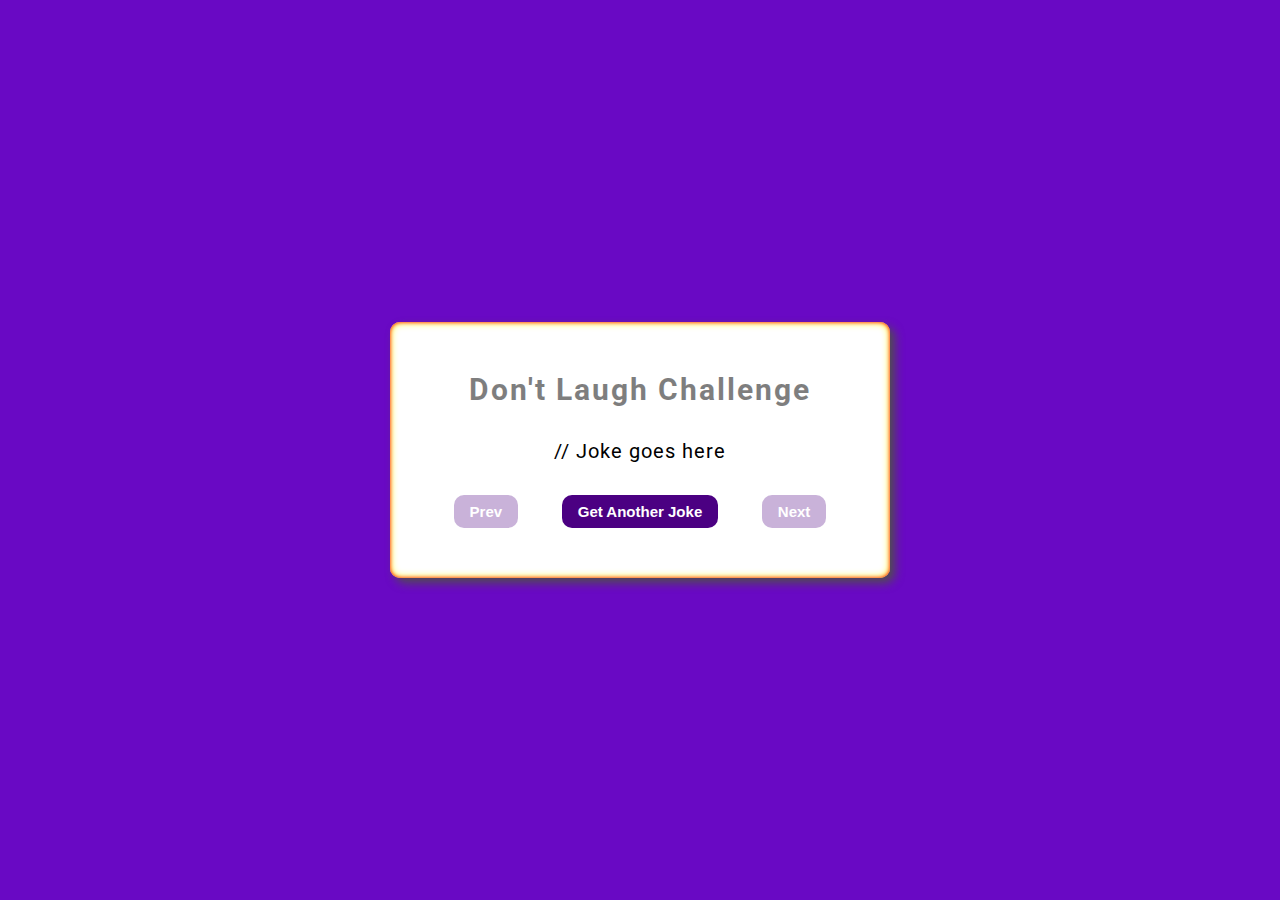
<file: dad-jokes/index.html>
<!DOCTYPE html>
<html lang="en">
	<head>
		<meta charset="UTF-8" />
		<meta http-equiv="X-UA-Compatible" content="IE=edge" />
		<meta name="viewport" content="width=device-width, initial-scale=1.0" />
		<!-- <link rel="stylesheet" href="https://cdnjs.cloudflare.com/ajax/libs/font-awesome/5.15.4/css/all.min.css" integrity="sha512-1ycn6IcaQQ40/MKBW2W4Rhis/DbILU74C1vSrLJxCq57o941Ym01SwNsOMqvEBFlcgUa6xLiPY/NS5R+E6ztJQ==" crossorigin="anonymous" referrerpolicy="no-referrer" /> -->
		<link rel="stylesheet" href="style.css" />
		<title>Dad Jokes</title>
	</head>
	<body>
		<div class="container">
			<h3>Don't Laugh Challenge</h3>

			<div class="jokes">// Joke goes here</div>
			<div class="btns">
				<button class="btn prev disabled">Prev</button>
				<button class="btn new">Get Another Joke</button>
				<button class="btn next">Next</button>
			</div>
		</div>

		<script src="script.js"></script>
	</body>
</html>
</file>
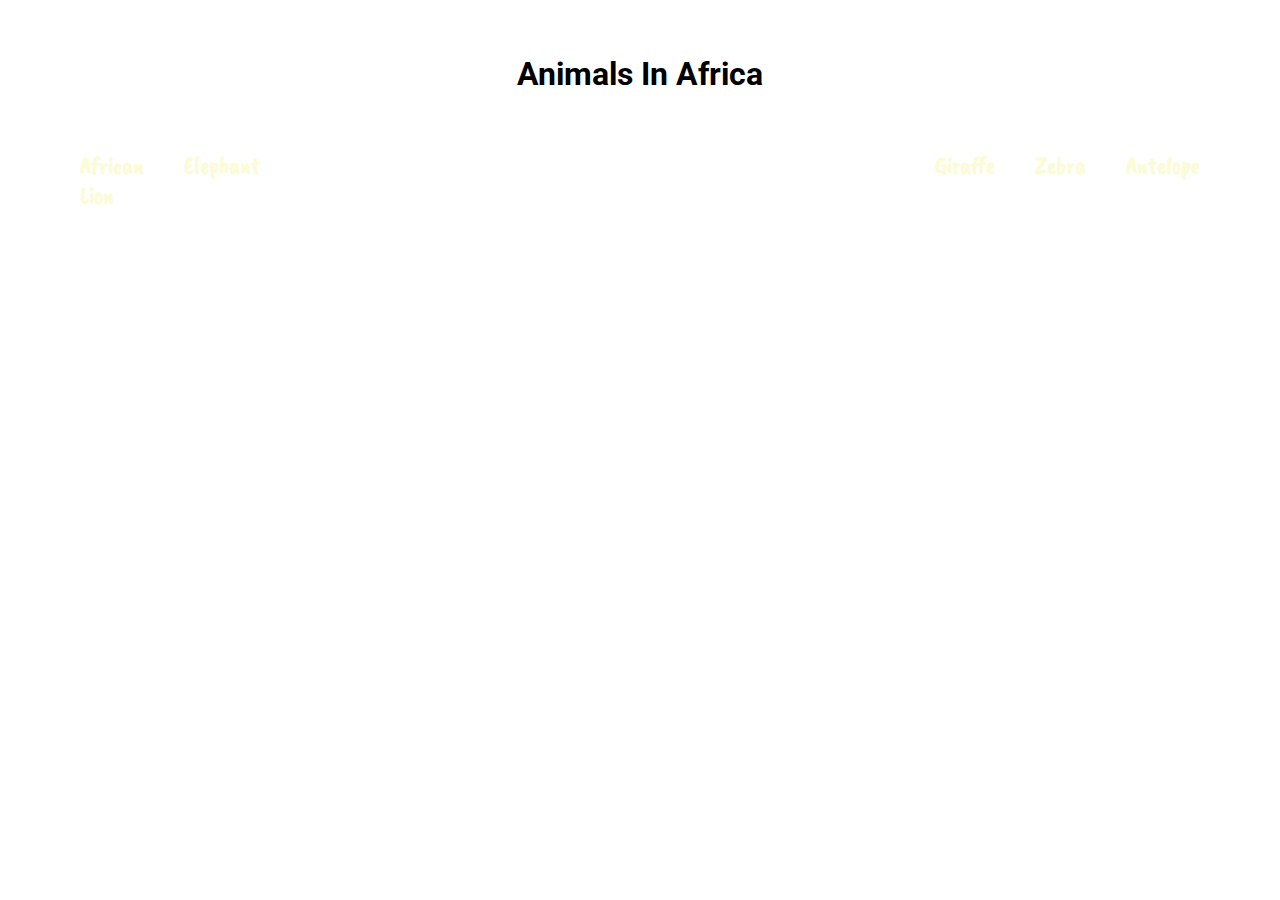
<file: expanding-cards-african-animals/index.html>
<!DOCTYPE html>
<html lang="en">
<head>
    <meta charset="UTF-8">
    <meta http-equiv="X-UA-Compatible" content="IE=edge">
    <meta name="viewport" content="width=device-width, initial-scale=1.0">
    <!-- <link rel="stylesheet" href="https://cdnjs.cloudflare.com/ajax/libs/font-awesome/5.15.4/css/all.min.css" integrity="sha512-1ycn6IcaQQ40/MKBW2W4Rhis/DbILU74C1vSrLJxCq57o941Ym01SwNsOMqvEBFlcgUa6xLiPY/NS5R+E6ztJQ==" crossorigin="anonymous" referrerpolicy="no-referrer" /> -->
    <link rel="stylesheet" href="style.css">
    <script src="script.js" defer></script>
    <title>African Animals</title>
</head>
<body>
    <header>
        <h1>Animals In Africa</h1>
    </header>
    <main class="container">
        <section class="panel lion-panel ">
            <h2>African Lion</h2>
        </section>
        <section class="panel elephant-panel active">
            <h2>Elephant</h2>
        </section>
        <section class="panel giraffe-panel">
            <h2>Giraffe</h2>
        </section>
        <section class="panel zebra-panel">
            <h2>Zebra</h2>
        </section>
        <section class="panel antelope-panel">
            <h2>Antelope</h2>
        </section>
    </main>

</body>
</html>
</file>
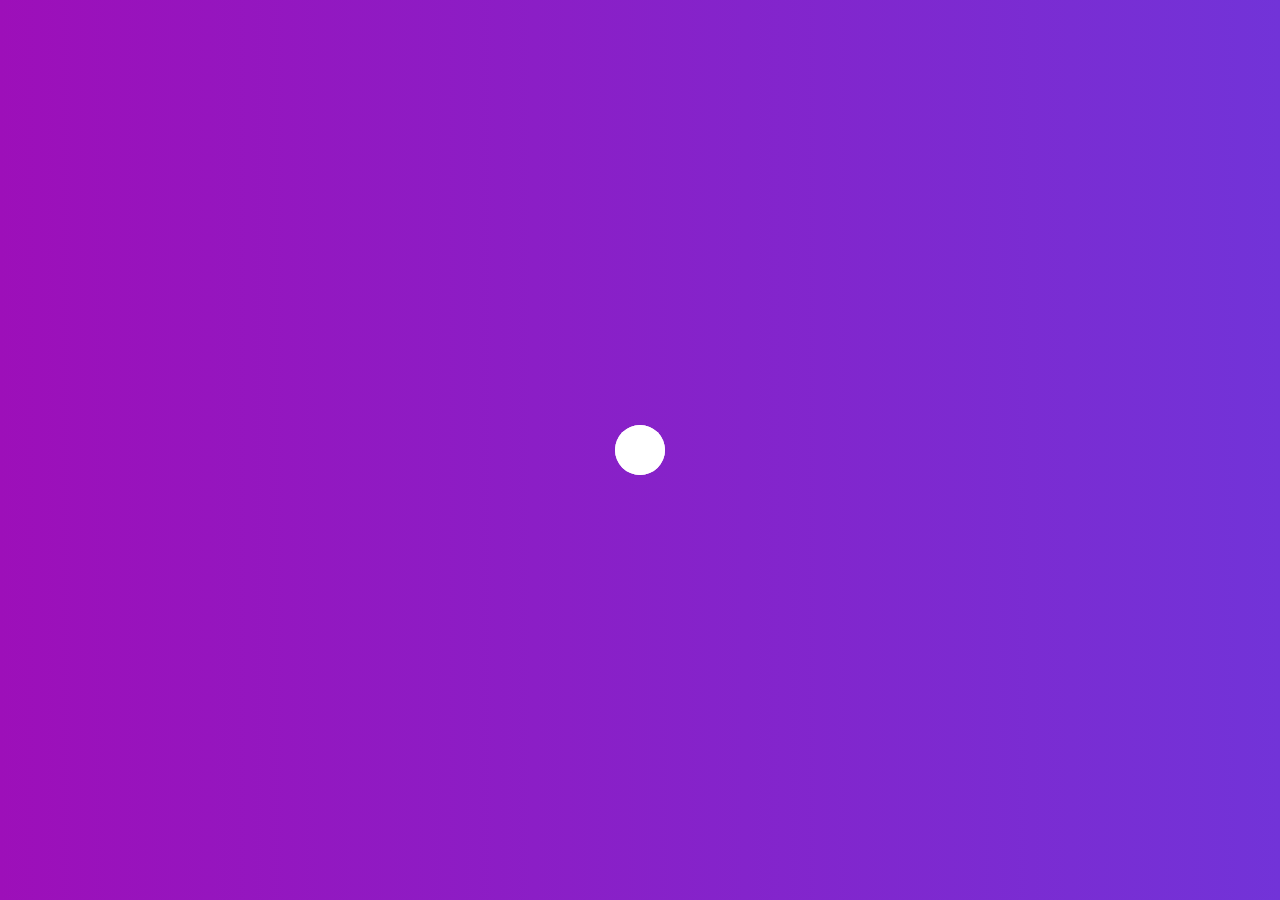
<file: hidden-search-widget/index.html>
<!DOCTYPE html>
<html lang="en">
<head>
    <meta charset="UTF-8">
    <meta http-equiv="X-UA-Compatible" content="IE=edge">
    <meta name="viewport" content="width=device-width, initial-scale=1.0">
    <link
      rel="stylesheet"
      href="https://use.fontawesome.com/releases/v5.13.0/css/all.css"
      integrity="sha384-Bfad6CLCknfcloXFOyFnlgtENryhrpZCe29RTifKEixXQZ38WheV+i/6YWSzkz3V"
      crossorigin="anonymous"
    />
    <link rel="stylesheet" href="style.css">
    <script src="script.js" defer></script>
    <title>Hidden Search Widget</title>
</head>
<body>
    <div class="search">
        <input type="text" name="search-input" class="search-input" placeholder="Search...">
        <button class="search-button">
            <i class="fas fa-search"></i>
        </button>
    </div>
</body>
</html>
</file>
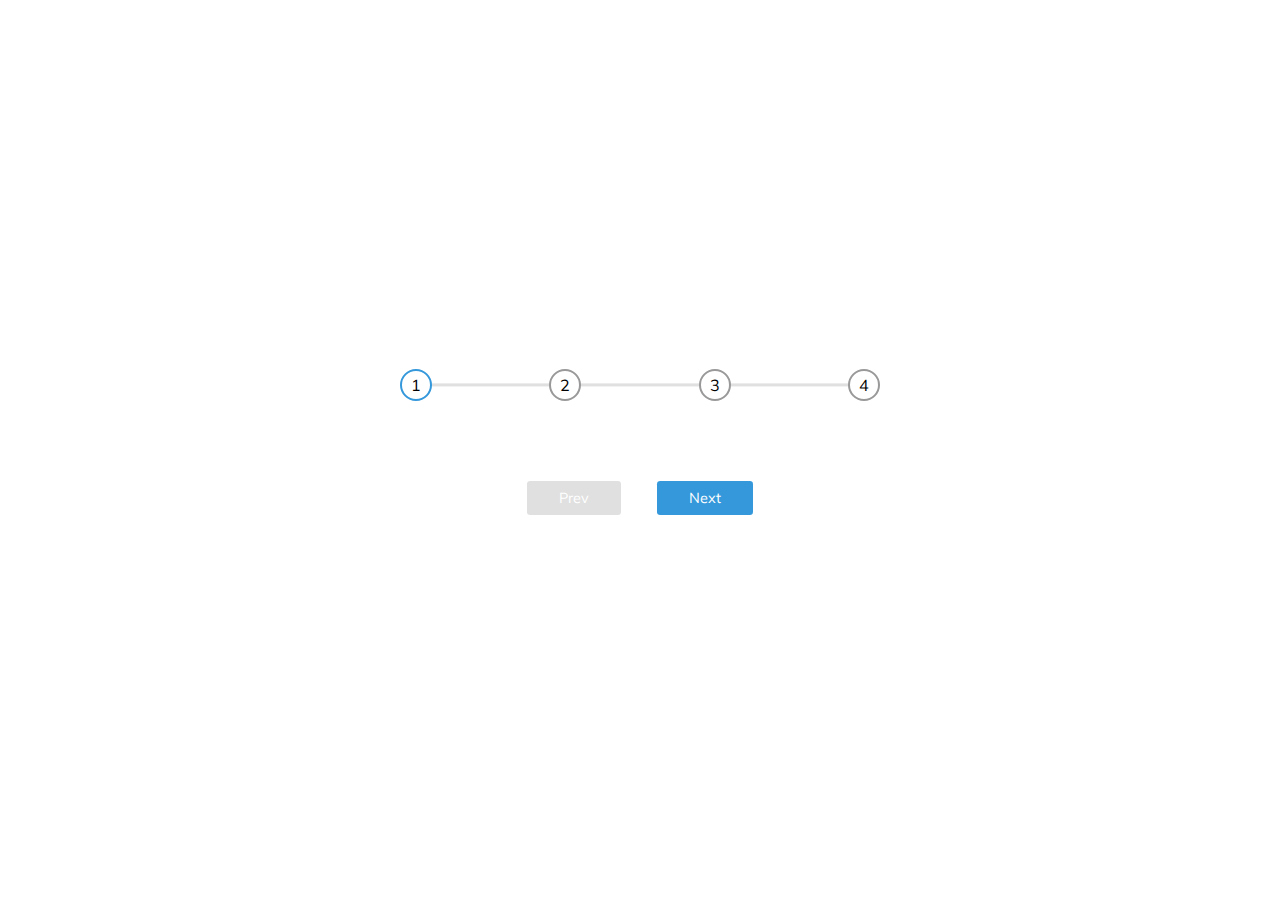
<file: progess-steps/index.html>
<!DOCTYPE html>
<html lang="en">
<head>
    <meta charset="UTF-8">
    <meta http-equiv="X-UA-Compatible" content="IE=edge">
    <meta name="viewport" content="width=device-width, initial-scale=1.0">
    <!-- <link rel="stylesheet" href="https://cdnjs.cloudflare.com/ajax/libs/font-awesome/5.15.4/css/all.min.css" integrity="sha512-1ycn6IcaQQ40/MKBW2W4Rhis/DbILU74C1vSrLJxCq57o941Ym01SwNsOMqvEBFlcgUa6xLiPY/NS5R+E6ztJQ==" crossorigin="anonymous" referrerpolicy="no-referrer" /> -->
    <link rel="stylesheet" href="style.css">
    <script src="script.js" defer></script>
    <title>Progress Steps</title>
</head>
<body>
    <main class="container">
        <div class="progress-container">
            <div class="progress-path"></div>
            <div class="circle active">1</div>
            <div class="circle">2</div>
            <div class="circle">3</div>
            <div class="circle">4</div>
        </div>
        <button class="progress-button prev" disabled>Prev</button>
        <button class="progress-button next">Next</button>
    </main>
</body>
</html>
</file>
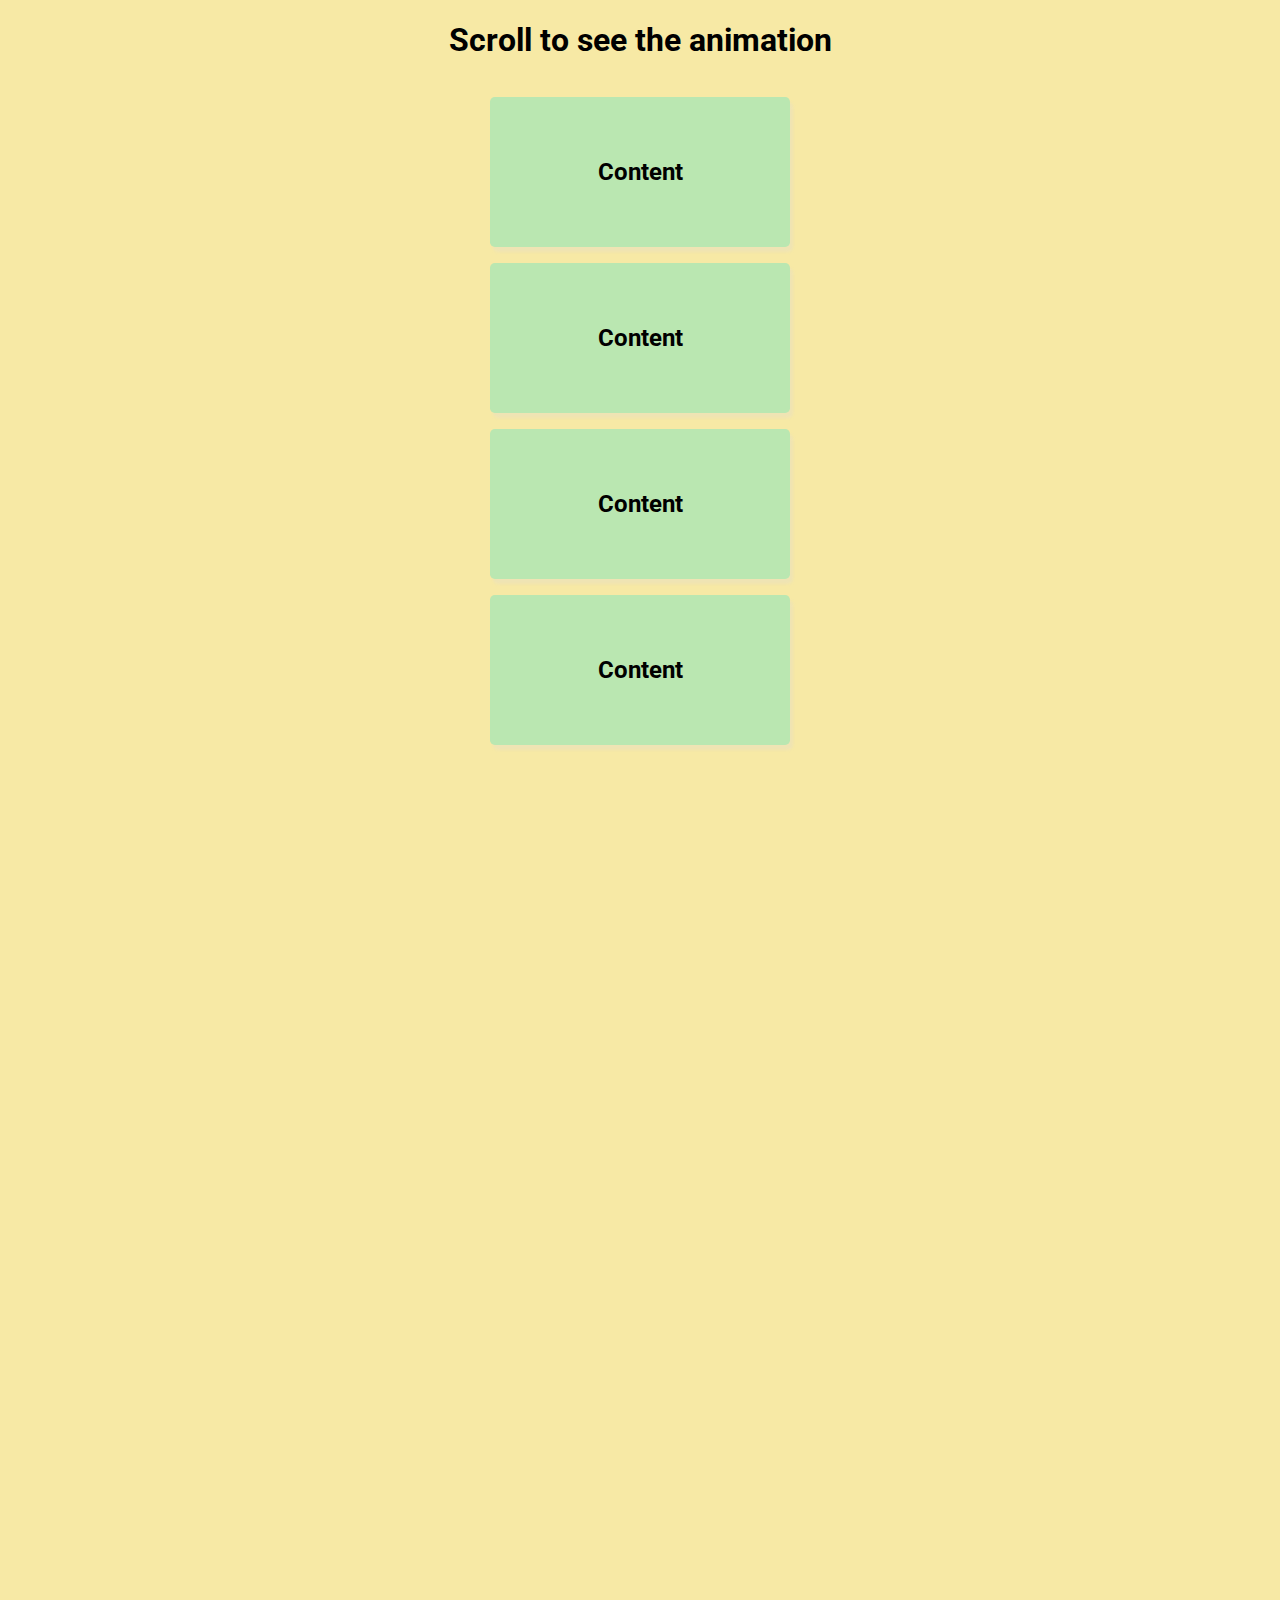
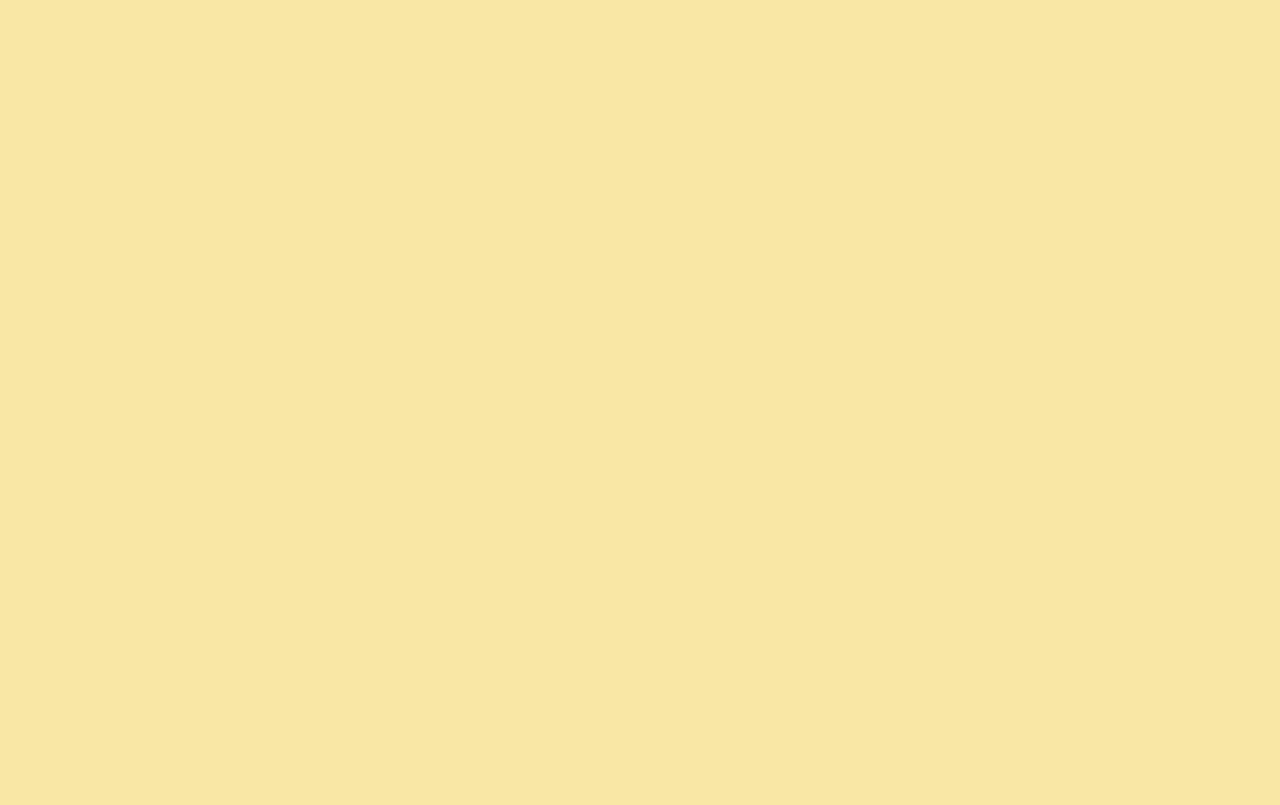
<file: scroll-animation/index.html>
<!DOCTYPE html>
<html lang="en">
	<head>
		<meta charset="UTF-8" />
		<meta http-equiv="X-UA-Compatible" content="IE=edge" />
		<meta name="viewport" content="width=device-width, initial-scale=1.0" />
		<!-- <link rel="stylesheet" href="https://cdnjs.cloudflare.com/ajax/libs/font-awesome/5.15.4/css/all.min.css" integrity="sha512-1ycn6IcaQQ40/MKBW2W4Rhis/DbILU74C1vSrLJxCq57o941Ym01SwNsOMqvEBFlcgUa6xLiPY/NS5R+E6ztJQ==" crossorigin="anonymous" referrerpolicy="no-referrer" /> -->
		<link rel="stylesheet" href="style.css" />
		<title>Scroll Animation</title>
	</head>
	<body>
		<h1>Scroll to see the animation</h1>
		<div class="box show">
			<h2>Content</h2>
		</div>
		<div class="box">
			<h2>Content</h2>
		</div>
		<div class="box">
			<h2>Content</h2>
		</div>
		<div class="box">
			<h2>Content</h2>
		</div>
		<div class="box">
			<h2>Content</h2>
		</div>
		<div class="box">
			<h2>Content</h2>
		</div>
		<div class="box">
			<h2>Content</h2>
		</div>
		<div class="box">
			<h2>Content</h2>
		</div>
		<div class="box">
			<h2>Content</h2>
		</div>
		<div class="box">
			<h2>Content</h2>
		</div>
		<div class="box">
			<h2>Content</h2>
		</div>
		<div class="box">
			<h2>Content</h2>
		</div>
		<div class="box">
			<h2>Content</h2>
		</div>
		<div class="box">
			<h2>Content</h2>
		</div>

		<script src="script.js"></script>
	</body>
</html>
</file>
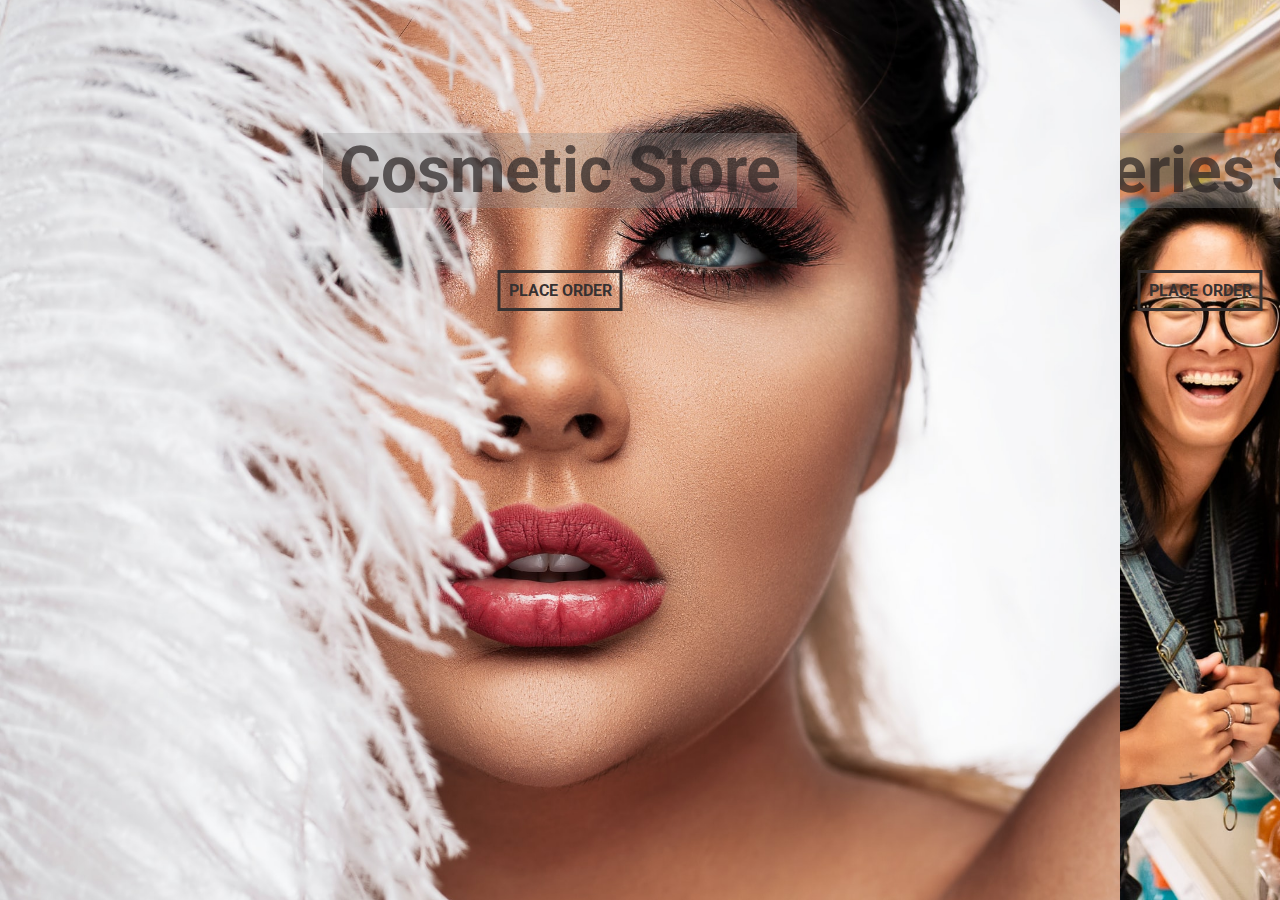
<file: split-landing-page/index.html>
<!DOCTYPE html>
<html lang="en">
	<head>
		<meta charset="UTF-8" />
		<meta http-equiv="X-UA-Compatible" content="IE=edge" />
		<meta name="viewport" content="width=device-width, initial-scale=1.0" />
		<!-- <link rel="stylesheet" href="https://cdnjs.cloudflare.com/ajax/libs/font-awesome/5.15.4/css/all.min.css" integrity="sha512-1ycn6IcaQQ40/MKBW2W4Rhis/DbILU74C1vSrLJxCq57o941Ym01SwNsOMqvEBFlcgUa6xLiPY/NS5R+E6ztJQ==" crossorigin="anonymous" referrerpolicy="no-referrer" /> -->
		<link rel="stylesheet" href="style.css" />
		<title>Betty Stores - Split landing Page</title>
	</head>
	<body>
		<div class="container">
			<div class="split left cosmetics">
				<h1>Cosmetic Store</h1>
				<a href="#" class="btn">Place Order</a>
			</div>
			<div class="split right groceries">
				<h1>Groceries Store</h1>
				<a href="#" class="btn">Place Order</a>
			</div>
		</div>

		<script src="script.js"></script>
	</body>
</html>
</file>
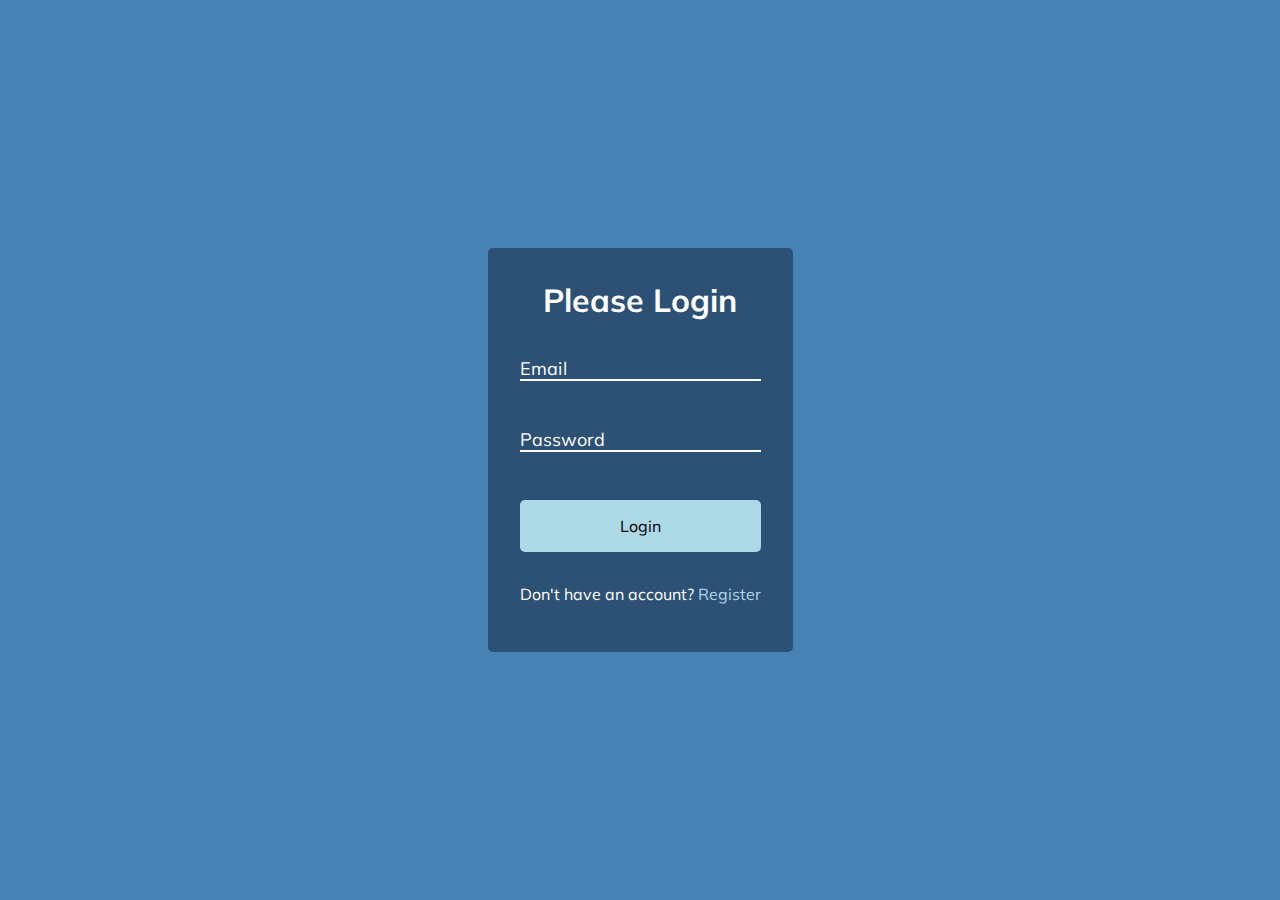
<file: wave-form-animation/index.html>
<!DOCTYPE html>
<html lang="en">
	<head>
		<meta charset="UTF-8" />
		<meta http-equiv="X-UA-Compatible" content="IE=edge" />
		<meta name="viewport" content="width=device-width, initial-scale=1.0" />
		<!-- <link rel="stylesheet" href="https://cdnjs.cloudflare.com/ajax/libs/font-awesome/5.15.4/css/all.min.css" integrity="sha512-1ycn6IcaQQ40/MKBW2W4Rhis/DbILU74C1vSrLJxCq57o941Ym01SwNsOMqvEBFlcgUa6xLiPY/NS5R+E6ztJQ==" crossorigin="anonymous" referrerpolicy="no-referrer" /> -->
		<link rel="stylesheet" href="style.css" />
		<title>Form Input Wave</title>
	</head>
	<body>
		<div class="container">
			<h1>Please Login</h1>

			<form class="form">
				<div class="form-control">
					<input type="email" name="email" id="email" required />
					<label>Email</label>
				</div>
				<div class="form-control">
					<input
						type="password"
						name="password"
						id="password"
						required
					/>
					<label>Password</label>
				</div>
				<button class="btn">Login</button>
				<p class="account-option-text">
					Don't have an account? <a href="">Register</a>
				</p>
			</form>
		</div>

		<script src="script.js"></script>
	</body>
</html>
</file>
<file: dad-jokes/style.css>
@import url("https://fonts.googleapis.com/css2?family=Roboto:wght@400;700&display=swap");

:root {
	--inactive-overlay-color: rgb(228, 215, 215, 0.3);
	--heading1-bg-color: rgb(151, 149, 149, 0.4);
	--heading1-color: rgb(54, 49, 49);
	--button-color: rgb(54, 49, 49);
	--button-border-color: rgb(54, 49, 49);
}

* {
	box-sizing: border-box;
}

body {
	font-family: "Roboto", "san-serif";
	height: 100vh;
	width: 100%;
	margin: 0;
	display: flex;
	/* flex-direction: column; */
	justify-content: center;
	align-items: center;
	background-color: #6909c4;
}

h3 {
	font-size: 30px;
	letter-spacing: 2px;
	opacity: 0.5;
	margin: 0;
}

.container {
	width: 500px;
	max-width: 100%;
	background-color: white;
	font-family: inherit;
	/* height: 100%; */
	display: flex;
	flex-direction: column;
	justify-content: space-between;
	align-items: center;
	gap: 2rem;
	padding: 50px 20px;
	border-radius: 10px;
	box-shadow: inset 0px 0px 4px red, inset 0px 0px 8px yellow,
		5px 5px 10px rgb(80, 78, 78);
}

.jokes {
	font-size: 20px;
	letter-spacing: 1px;
}

.btns {
	display: flex;
	justify-content: space-evenly;
	width: 100%;
}

.btn {
	font-size: 15px;
	padding: 0.5rem;
	border-radius: 10px;
	padding: 0.5rem 1rem;
	border: none;
	color: white;
	background-color: rgb(75, 0, 130);
	font-weight: bold;
	/* outline: none; */
}

.btn:active {
	transform: scale(0.98);
}

.btn:focus {
	outline: none;
}

.btn:disabled {
	cursor: not-allowed;
	background-color: rgb(75, 0, 130, 0.3);
}
</file>
<file: expanding-cards-african-animals/style.css>
@import url('https://fonts.googleapis.com/css2?family=Caveat+Brush&family=Roboto:wght@400;700&display=swap');

* {
    box-sizing: border-box;
}
html {
    scroll-behavior: smooth;
}

body {
    font-family: 'Roboto', 'san-serif';
    /* height: 100vh; */
    margin: 0;
    display: flex;
    flex-direction: column;
    justify-content: center;
    align-items: center;
    /* overflow: hidden; */
    overflow-y: scroll;
}

.container {
    width: 90vw;
    display: flex;
    flex-wrap: wrap;
    gap: 0.5rem;
    padding-bottom: 2rem;
    /* margin-bottom: 1rem; */
}


.lion-panel {
    background: url("https://source.unsplash.com/UxHol6SwLyM");
    
}

.elephant-panel {
    background: url("https://source.unsplash.com/QJbyG6O0ick");
    
}

.giraffe-panel {
    background: url("https://source.unsplash.com/eQdDUdi5qLk");
    
}

.zebra-panel {
    background: url("https://source.unsplash.com/UgidX4V13Gc");
    
}

.antelope-panel {
    background: url("https://source.unsplash.com/Vu59UaEwj2g");
    
}
.panel {
    flex: 1 1 0;
    height: 30vh;
    background-repeat: no-repeat;
    background-size: cover;
    background-position: center;
    border-radius: 1rem;
    transition: flex 700ms ease-in;
    cursor: pointer;
    color: #fcfbd8;
    
}

.panel h2 {
    font-family: 'Caveat Brush', cursive;
    padding: 1rem;
}
.active {
    flex: 100%;
    height: 60vh;
    /* order: -1; */
}

@media (min-width: 768px) {
    body {
        height: 100vh;
    }
    .container {
        flex-wrap: nowrap;
        max-width: 90%;
    }
    .panel {
        height: 80vh;
    }
    .active {
        flex: 80%;
    }
}
</file>
<file: hidden-search-widget/style.css>
* {
    box-sizing: border-box;
}

body {
    margin: 0;
    display: flex;
    justify-content: center;
    align-items: center;
    height: 100vh;
    background: linear-gradient(90deg, #9d0fb9, #7233d8 );
}

.search {
    height: 50px;
    position: relative;
}

.search-input {
    border-radius: 50%;
    height: 100%;
    width: 50px;
    border: none;
    background-color: white;
    font-size: 1.2rem;
    transition: width 0.3s ease, border-radius 0.3s ease;
    padding: 0.9rem;
}

.search-button {
    position: absolute;
    top: 0;
    left: 0;
    width: 50px;
    height: 100%;
    border: none;
    font-size: 1.4rem;
    background-color: white;
    border-radius: 50%;
    color: #9d0fb9;
    transition: transform 0.3s ease, color 0.7s ease-in, border-radius 0.3s ease;
}

.search-input:focus, 
.search-button:focus  {
    outline: none;
}


.search.active .search-input {
    width: 200px;
    border-radius: 0.7rem 0 0 0.7rem ;
}

.search.active .search-button {
    border-radius: 0 0.7rem 0.7rem 0;
    transform: translateX(185px);
    /* background: transparent; */
    color: #7233d8;
}
</file>
<file: progess-steps/style.css>
@import url('https://fonts.googleapis.com/css2?family=Mulish:wght@300;400&display=swap');
:root{
    --body-background-color: #f6f7fb;
    --line-border-fill: #3498db;
    --line-border-empty: #e0e0e0;
    --circle-color: #999;
    --white: #fff;
}
* {
    box-sizing: border-box;
}

body {
    font-family: 'Mulish', sans-serif;
    display: flex;
    flex-direction: column;
    justify-content: center;
    align-items: center;
    overflow: hidden;
    height: 100vh;
    margin: 0;
}

.container {
    text-align: center;
}

.progress-container {
    display: flex;
    width: 30rem;
    max-width: 100%;
    justify-content: space-between;
    margin-bottom: 4rem;
    position: relative;
}

.progress-container::before {
    content: '';
    background-color: var(--line-border-empty);
    position: absolute;
    top: 50%;
    left: 0;
    right: 0;
    width: 100%;
    height: 0.2rem;
    z-index: -1;
    transform: translateY(-50%);
}

.progress-path {
    background-color: var(--line-border-fill);
    position: absolute;
    top: 50%;
    left: 0;
    right: 0;
    width: 0;
    height: 0.2rem;
    transform: translateY(-50%);
    z-index: -1;
    transition: 0.4s ease;

}

.circle {
    width: 2rem;
    height: 2rem;
    border-radius: 50%;
    border: 0.15rem solid var(--circle-color);
    display: flex;
    justify-content: center;
    align-items: center;
    background-color: var(--white);
    transition: 0.4s ease;
}

.circle.active {
    border: 0.15rem solid var(--line-border-fill);
}

.progress-button {
    background-color: var(--line-border-fill);
    padding: 0.5rem 2rem;
    margin: 1rem;
    border-radius: 0.2rem;
    color: var(--white);
    cursor: pointer;
    border: none;
    transition: 0.4s ease;
    font-family: inherit;
    font-size: 0.9rem;
}

.progress-button:active {
    transform: scale(0.98);
}

.progress-button:focus {
    outline: none;
}
.progress-button:disabled {
    background-color: var(--line-border-empty);
    cursor: not-allowed;
}
</file>
<file: scroll-animation/style.css>
@import url("https://fonts.googleapis.com/css2?family=Roboto:wght@400;700&display=swap");

* {
	box-sizing: border-box;
}

body {
	background-color: #f7e9a5;
	font-family: "Roboto", "san-serif";
	margin: 0;
	display: flex;
	flex-direction: column;
	justify-content: center;
	align-items: center;
	gap: 1rem;
	overflow-x: hidden;
	min-width: min-content;
}

.box {
	width: 300px;
	background-color: #bae7b1;
	display: flex;
	justify-content: center;
	align-items: center;
	border-radius: 0.3rem;
	height: 150px;
	box-shadow: 3px 5px 3px rgb(211, 211, 238, 0.2);
	transform: translateX(400%);
	transition: transform 0.8s ease-in;
}

/* Set every other box to appear from the opposite direction */
.box:nth-of-type(even) {
	transform: translateX(-400%);
}

.box.show {
	transform: translateX(0);
}
</file>
<file: split-landing-page/style.css>
@import url("https://fonts.googleapis.com/css2?family=Roboto:wght@400;700&display=swap");

:root {
	--inactive-overlay-color: rgb(228, 215, 215, 0.3);
	--heading1-bg-color: rgb(151, 149, 149, 0.4);
	--heading1-color: rgb(54, 49, 49);
	--button-color: rgb(54, 49, 49);
	--button-border-color: rgb(54, 49, 49);
}

* {
	box-sizing: border-box;
}

body {
	font-family: "Roboto", "san-serif";
	height: 100vh;
	width: 100%;
	margin: 0;
	display: flex;
	flex-direction: column;
	justify-content: center;
	align-items: center;
}

h1 {
	position: absolute;
	top: 10%;
	left: 50%;
	transform: translateX(-50%);
	font-size: 4rem;
	color: var(--heading1-color);
	white-space: nowrap;
	background-color: var(--heading1-bg-color);
	opacity: 0.8;
	padding: 0 1rem;
}

.container {
	width: 100%;
	height: 100%;
	display: flex;
	position: relative;
}

.split {
	flex: 1 1 0;
	position: relative;
	overflow: hidden;
	background-position: center;
}

.split.active {
	flex-basis: 75%;
}

.split.non-active::before {
	position: absolute;
	width: 100%;
	height: 100%;
	content: "";
	background-color: var(--inactive-overlay-color);
}

.split,
.split.active,
.split.non-active::before {
	transition: all 0.5s ease-in;
}

.cosmetics {
	background-image: url("./media/cosmetics-amin-unsplash.jpg");
	background-repeat: no-repeat;
	background-size: cover;
	/* background-position: top center; */
}

.groceries {
	background-image: url("./media/arren-mills-LnDEnE7n_Eg-unsplash.jpg");
	background-repeat: no-repeat;
	background-size: cover;
}

.btn {
	position: absolute;
	display: flex;
	align-items: center;
	justify-content: center;
	top: 30%;
	left: 50%;
	transform: translateX(-50%);
	font-size: 1rem;
	font-weight: bold;
	text-transform: uppercase;
	color: var(--button-color);
	white-space: nowrap;
	text-decoration: none;
	border: 0.2rem solid var(--heading1-color);
	padding: 0.5rem;
}

.btn:hover {
	background-color: var(--button-color);
	color: white;
}
</file>
<file: wave-form-animation/style.css>
@import url("https://fonts.googleapis.com/css2?family=Muli:wght@400;700&display=swap");

* {
	box-sizing: border-box;
}

body {
	font-family: "Muli", "san-serif";
	height: 100vh;
	margin: 0;
	display: flex;

	justify-content: center;
	align-items: center;
	background-color: steelblue;
	overflow: hidden;
}
.container {
	max-width: 20rem;
	min-height: 20rem;
	flex-direction: column;
	background-color: rgba(35, 58, 88, 0.692);
	color: white;
	display: flex;
	justify-content: space-between;
	align-items: center;
	border-radius: 5px;
	padding: 2rem;
}

h1 {
	/* align-self: flex-start; */
	margin-top: 0;
}

form {
	flex: 1 1 100%;
	display: flex;
	flex-direction: column;
	justify-content: space-between;
}
.form-control {
	position: relative;
	margin-bottom: 2rem;
}

.form-control input {
	background-color: transparent;
	border: none;
	border-bottom: 2px solid white;
	display: block;
	width: 100%;
	color: white;
	padding: 0.5rem 0;
	font-size: 1.1rem;
}

.form-control input:focus,
.form-control input:active,
.form-control input:valid {
	outline: none;
	border-bottom: 2px solid lightblue;
}

.form-control label {
	position: absolute;
	top: 15px;
	left: 0;
}

.form-control label span {
	display: inline-block;
	min-width: 5px;
	font-size: 18px;
	transition: 0.3s cubic-bezier(1, -0.75, 0.25, 1.05);
}

.form-control input:focus + label span,
.form-control input:valid + label span {
	transform: translateY(-30px);
	color: lightblue;
}
.btn {
	padding: 1rem;
	margin-top: 1rem;
	background-color: lightblue;
	cursor: pointer;
	display: inline-block;
	font-size: 1rem;
	border: none;
	border-radius: 5px;
	font-family: inherit;
}
.btn:focus {
	outline: none;
}

.btn:active {
	transform: scale(0.98);
}

.account-option-text {
	margin-top: 2rem;
}
.account-option-text a {
	text-decoration: none;
	color: lightblue;
}
</file>
